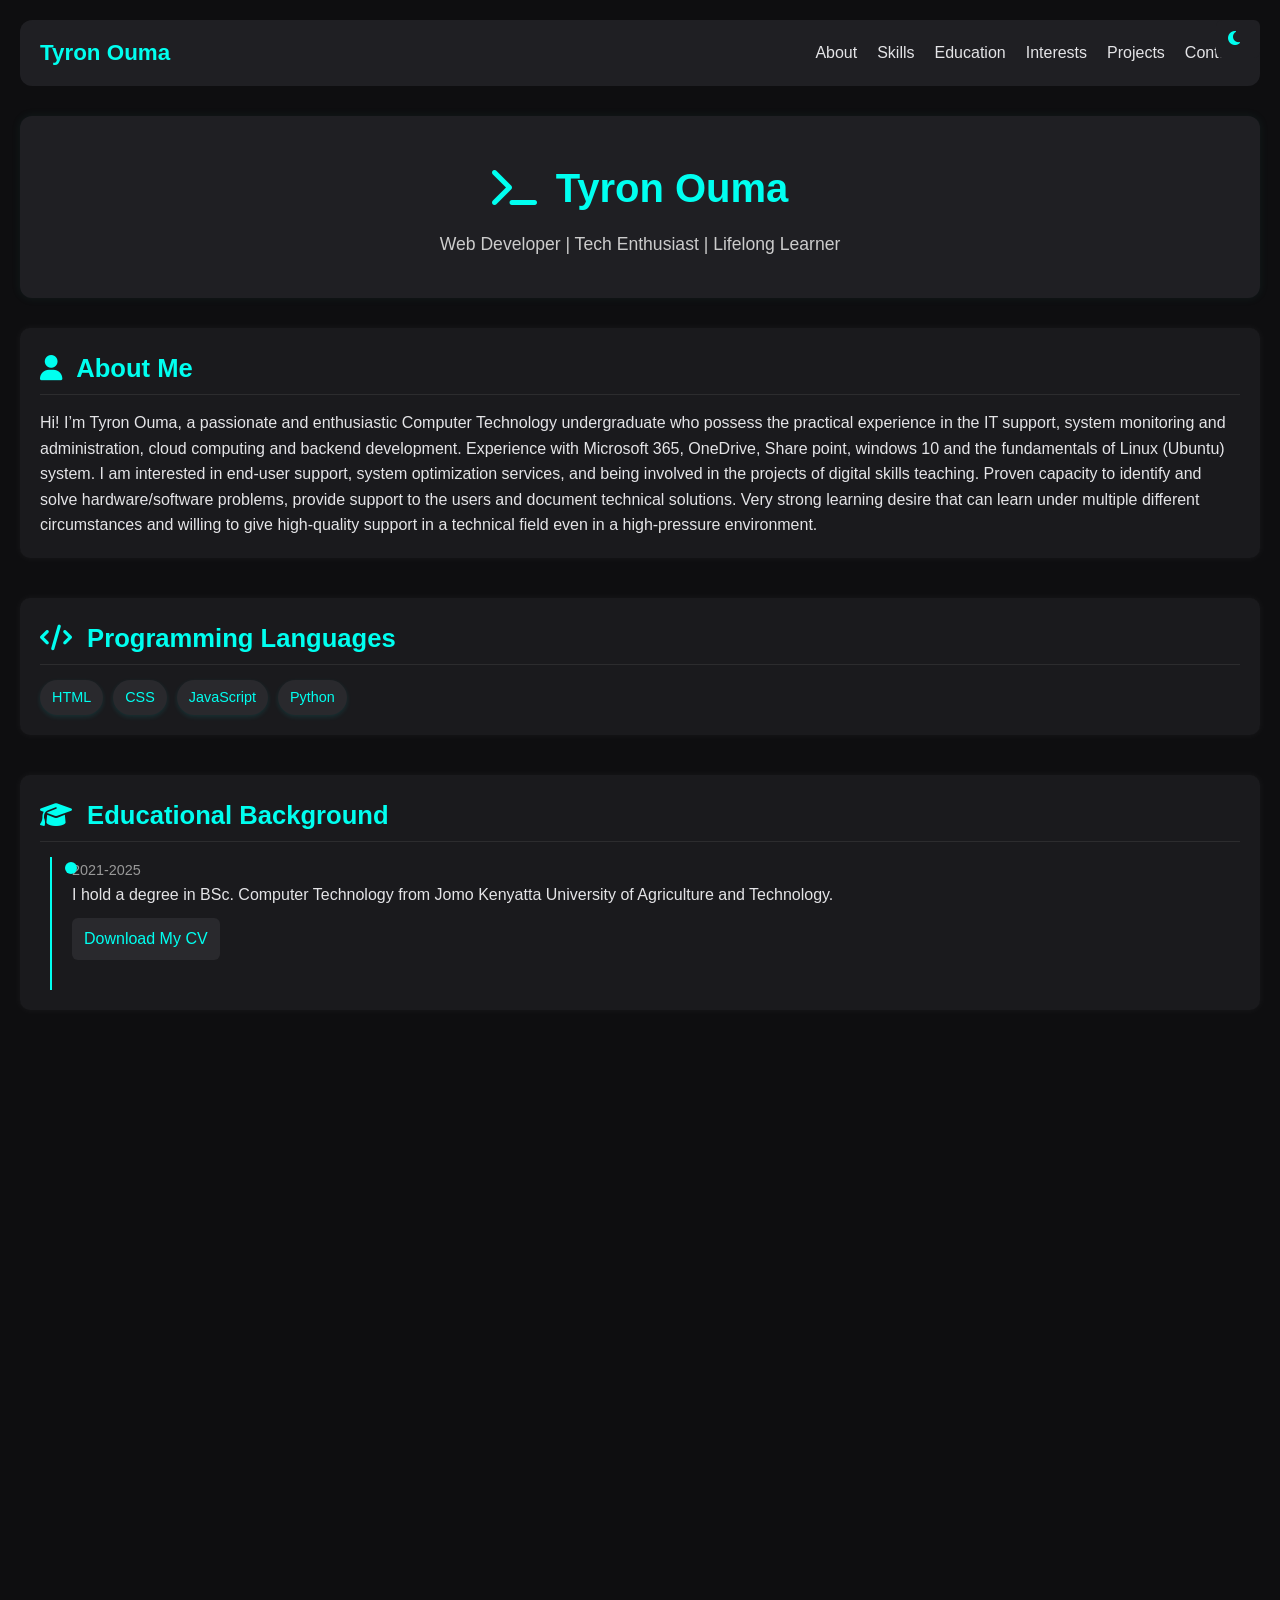
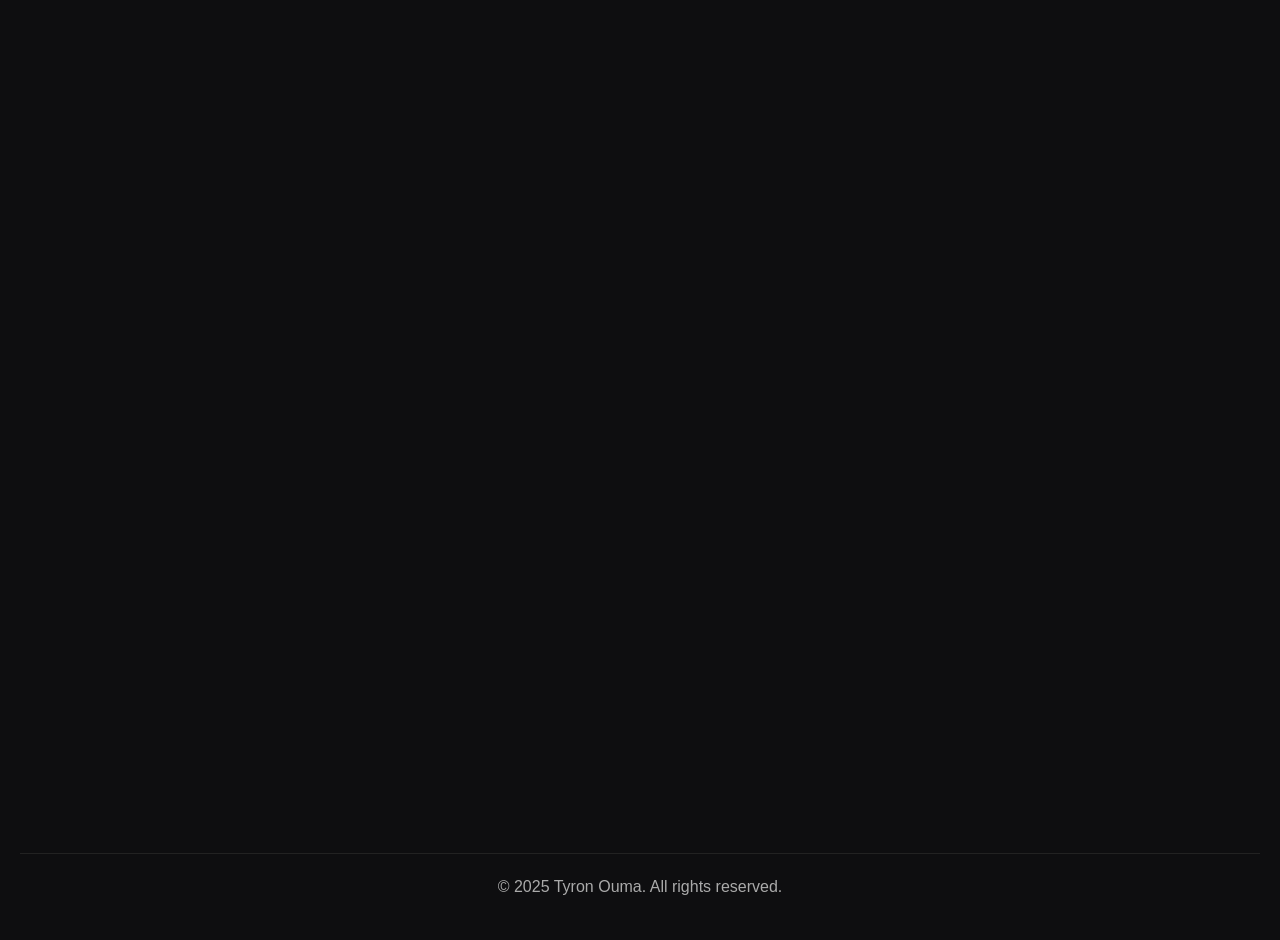
<file: index.html>
<!DOCTYPE html>
<html lang="en">
<head>
  <meta charset="UTF-8" />
  <meta name="viewport" content="width=device-width, initial-scale=1.0" />
  <title>My Portfolio</title>
  <link rel="stylesheet" href="portfolio2.css" />
  <link rel="icon" type="image/png" href="favicon.png" />
  <!-- Font Awesome CDN -->
<link
  rel="stylesheet"
  href="https://cdnjs.cloudflare.com/ajax/libs/font-awesome/6.5.0/css/all.min.css"
/>
</head>
<body>
  <button id="theme-toggle"><i class="fas fa-moon"></i></button>
  <!-- Navigation -->
<nav class="navbar">
  <div class="logo">Tyron Ouma</div>
  <input type="checkbox" id="toggle" />
  <label for="toggle" class="hamburger">&#9776;</label>
  <ul class="nav-links">
    <li><a href="#about">About</a></li>
    <li><a href="#skills">Skills</a></li>
    <li><a href="#education">Education</a></li>
    <li><a href="#interests">Interests</a></li>
    <li><a href="#projects">Projects</a></li>
    <li><a href="#contact">Contact</a></li>
  </ul>
</nav>


  <!-- Header -->
  <header>
    <h1><i class="fas fa-terminal"></i> Tyron Ouma</h1>
    <p>Web Developer | Tech Enthusiast | Lifelong Learner</p>
  </header>

  <!-- About Me -->
  <section id="about" class="reveal">
    <h2><i class="fas fa-user"></i> About Me</h2>
    <p>Hi! I’m Tyron Ouma, a passionate and enthusiastic Computer Technology undergraduate who possess the practical experience in the IT support, system monitoring and administration, cloud computing and backend development. 
      Experience with Microsoft 365, OneDrive, Share point, windows 10 and the fundamentals of Linux (Ubuntu) system. I am interested in end-user support, system optimization services, and being involved in the projects of digital skills teaching. Proven capacity to identify and solve hardware/software problems, provide support to the users and document technical solutions. Very strong learning desire that can learn under multiple different circumstances and willing to give high-quality support in a technical field even in a high-pressure environment.</p>
  </section>

  <!-- Programming Languages -->
  <section id="skills" class="reveal">
    <h2><i class="fas fa-code"></i> Programming Languages</h2>
    <div class="skills-badges">
      <span>HTML</span>
      <span>CSS</span>
      <span>JavaScript</span>
      <span>Python</span>
    </div>    
  </section>

  <!-- Education -->
  <section id="education" class="reveal">
    <h2><i class="fas fa-graduation-cap"></i> Educational Background</h2>
    <div class="timeline">
      <div class="timeline-item">
        <div class="timeline-dot"></div>
        <div class="timeline-content">
          <span class="timeline-date">      2021-2025 </span>
    <p>I hold a degree in BSc. Computer Technology from Jomo Kenyatta University of Agriculture and Technology.</p>
    <a href="assets/Tyron_Ouma_IT CV.pdf" target="_blank" download>Download My CV</a>
  </div>
</div>
<!-- Add more entries if needed -->
</div>
  </section>

  <!-- Interests -->
  <section id="interests" class="reveal">
    <h2><i class="fas fa-lightbulb"></i> Interests</h2>
    <ul>
      <li>Web Development</li>
      <li>Quantum Computing</li>
      <li>Fullstack Development</li>
      <li>Machine Learning</li>
      <!-- Customize to fit your story -->
    </ul>
  </section>

  <!-- Projects -->
  <section id="projects" class="reveal">
    <h2><i class="fas fa-project-diagram"></i> Projects</h2>
    <div class="project-card">
      <h3>Cleanzy – On-Demand Cleaning & E-commerce Platform</h3>
      <p>
        Cleanzy is a scalable, web-based platform that offers on-demand cleaning services combined with an integrated e-commerce system for cleaning products.
        Built with the MERN stack (<strong>MongoDB, Express.js, React, Node.js</strong>), it connects clients to professional cleaners and provides a seamless user experience with secure booking, real-time updates, and personalized service recommendations.
      </p>
      
      <p><strong>🚀 Features:</strong></p>
<div class="features-grid">
  <div><i class="fas fa-broom"></i> On-demand service bookings</div>
  <div><i class="fas fa-store"></i> E-commerce for supplies</div>
  <div><i class="fas fa-lock"></i> Secure authentication & payments</div>
  <div><i class="fas fa-clock"></i> Session timeout/cart persistence</div>
  <div><i class="fas fa-chart-line"></i> Admin dashboard & analytics</div>
</div>
  
      <a href="https://github.com/Bjajsv/Cleanzy-Platform" target="_blank">
        <i class="fas fa-external-link-alt"></i> View Project
      </a>
    </div>
  </section>

  <!-- Contact Form -->
  <section id="contact" class="reveal">
    <h2><i class="fas fa-envelope"></i> Contact Me</h2>
    <div class="contact-info" style="margin-bottom: 30px;">
      <p><i class="fas fa-user"></i> Tyron Ouma</p>
      <p><i class="fas fa-phone"></i> +254 740 594 684</p>
      <p><i class="fas fa-envelope"></i> <a href="mailto:tyronouma@example.com">Email: tyronouma@gmail.com</a></p>
      <p><i class="fab fa-github"></i> <a href="https://github.com/Bjajsv" target="_blank">Githug Profile: Bjajsv</a></p>
      <p><i class="fab fa-linkedin"></i> <a href="https://linkedin.com/in/tyronouma" target="_blank">LinkedIn Profile: Tyron Ouma</a></p>
    </div>
    <form action="https://formspree.io/f/xgvzzbdd" method="POST">
      <input type="hidden" name="_captcha" value="false">
      <input type="hidden" name="_next" value="https://your-site.netlify.app/thankyou.html">
      
      <label for="name">Name:</label>
      <input type="text" id="name" name="name" required />

      <label for="email">Email:</label>
      <input type="email" id="email" name="_replyto" required />

      <label for="message">Message:</label>
      <textarea id="message" name="message" required></textarea>

      <button type="submit">Send</button>
    </form>
  </section>

  <!-- Footer -->
  <footer>
    <p>© 2025 Tyron Ouma. All rights reserved.</p>
  </footer>
  <script>
    const reveals = document.querySelectorAll(".reveal");
    window.addEventListener("scroll", () => {
      for (let i = 0; i < reveals.length; i++) {
        const windowHeight = window.innerHeight;
        const revealTop = reveals[i].getBoundingClientRect().top;
        const revealPoint = 100;
  
        if (revealTop < windowHeight - revealPoint) {
          reveals[i].classList.add("active");
        } else {
          reveals[i].classList.remove("active");
        }
      }
    });
  </script>
  
  
</body>
</html>
</file>
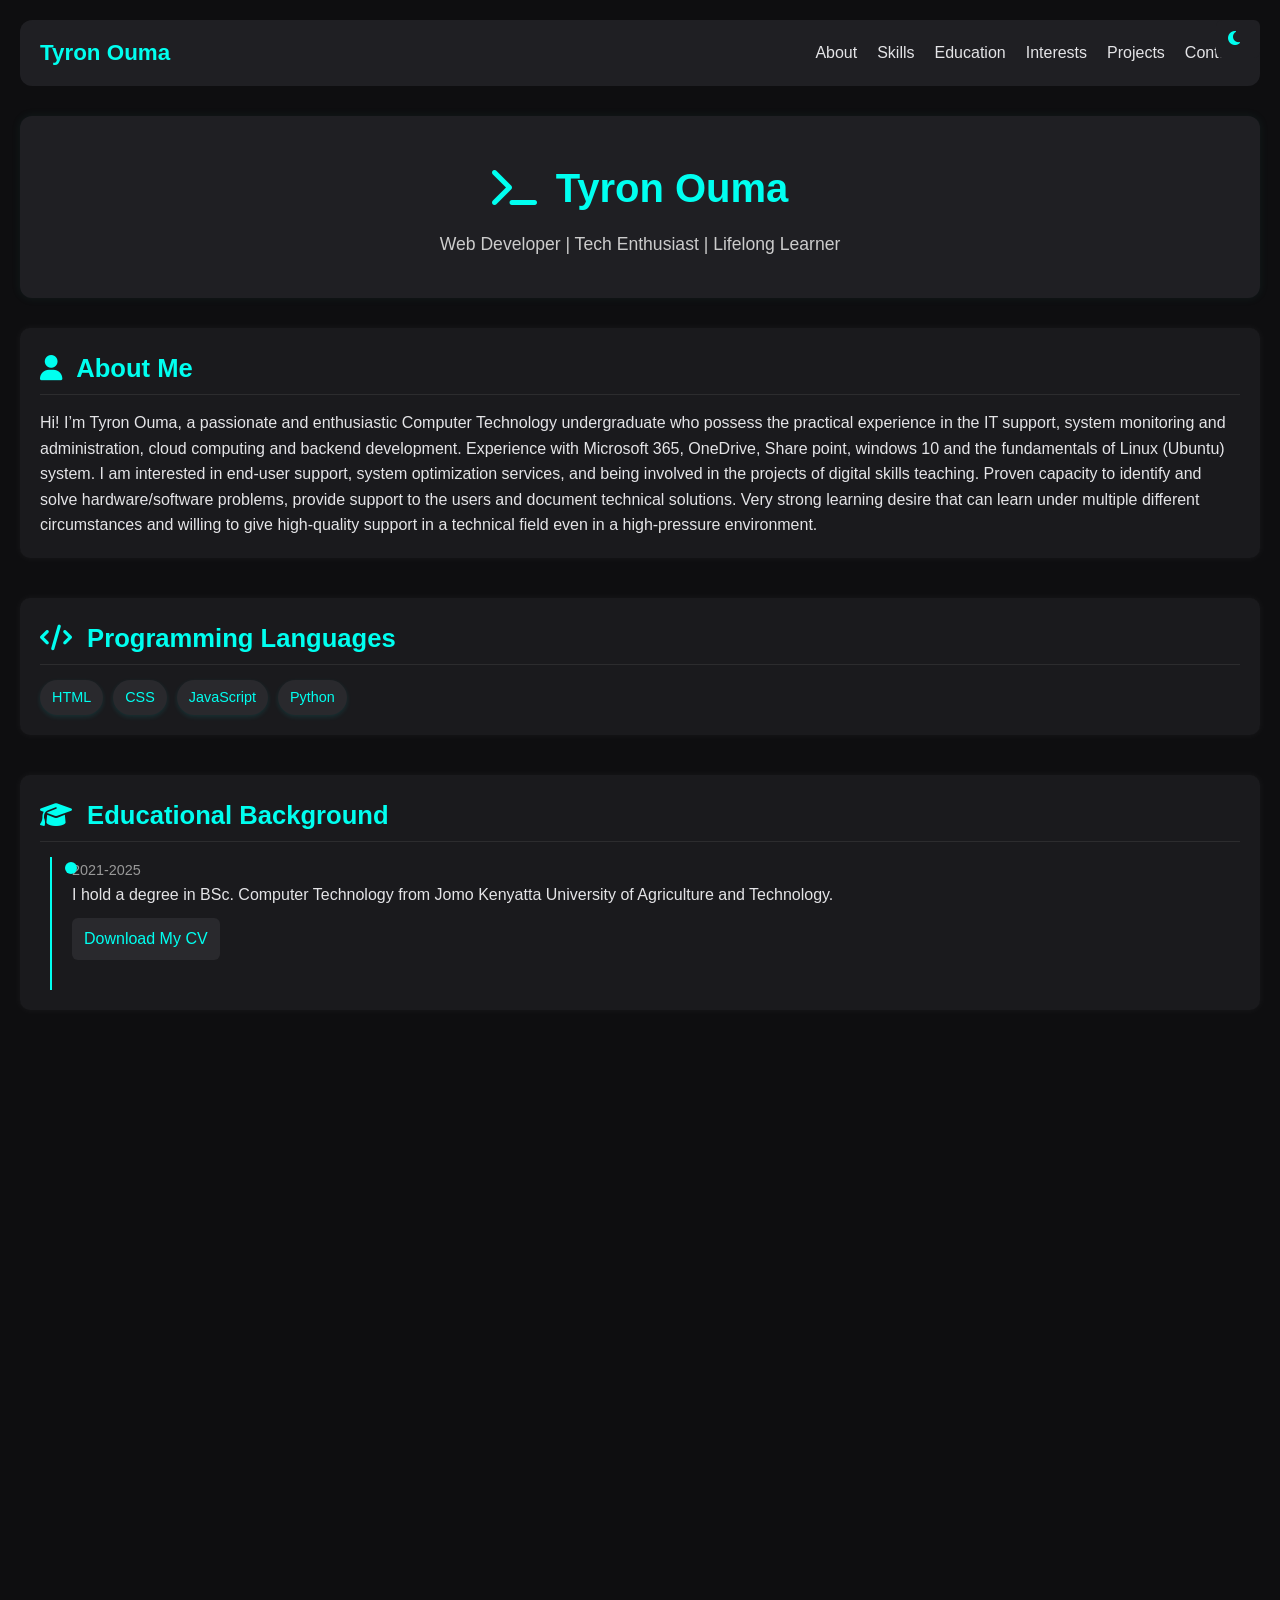
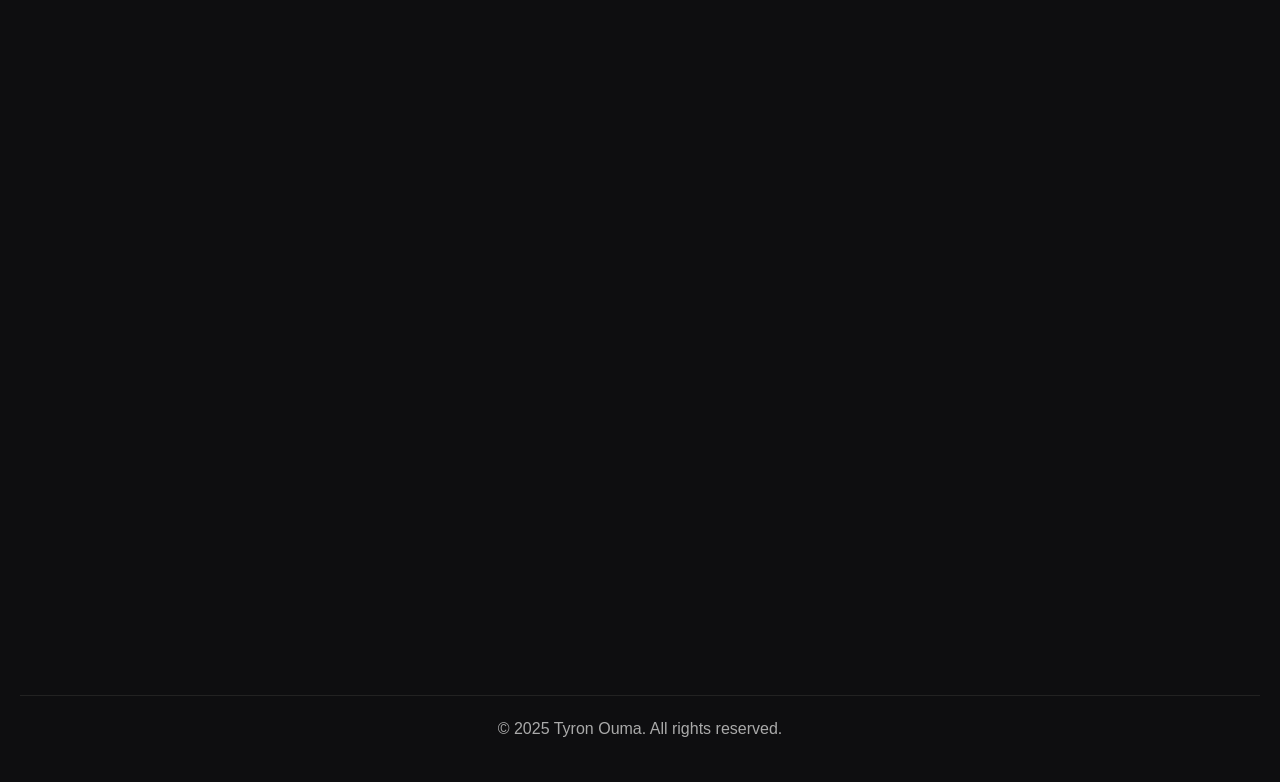
<file: portfolio.html>
<!DOCTYPE html>
<html lang="en">
<head>
  <meta charset="UTF-8" />
  <meta name="viewport" content="width=device-width, initial-scale=1.0" />
  <title>My Portfolio</title>
  <link rel="stylesheet" href="portfolio2.css" />
  <link rel="icon" type="image/png" href="favicon.png" />
  <!-- Font Awesome CDN -->
<link
  rel="stylesheet"
  href="https://cdnjs.cloudflare.com/ajax/libs/font-awesome/6.5.0/css/all.min.css"
/>
</head>
<body>
  <button id="theme-toggle"><i class="fas fa-moon"></i></button>
  <!-- Navigation -->
<nav class="navbar">
  <div class="logo">Tyron Ouma</div>
  <input type="checkbox" id="toggle" />
  <label for="toggle" class="hamburger">&#9776;</label>
  <ul class="nav-links">
    <li><a href="#about">About</a></li>
    <li><a href="#skills">Skills</a></li>
    <li><a href="#education">Education</a></li>
    <li><a href="#interests">Interests</a></li>
    <li><a href="#projects">Projects</a></li>
    <li><a href="#contact">Contact</a></li>
  </ul>
</nav>


  <!-- Header -->
  <header>
    <h1><i class="fas fa-terminal"></i> Tyron Ouma</h1>
    <p>Web Developer | Tech Enthusiast | Lifelong Learner</p>
  </header>

  <!-- About Me -->
  <section id="about" class="reveal">
    <h2><i class="fas fa-user"></i> About Me</h2>
    <p>Hi! I’m Tyron Ouma, a passionate and enthusiastic Computer Technology undergraduate who possess the practical experience in the IT support, system monitoring and administration, cloud computing and backend development. 
      Experience with Microsoft 365, OneDrive, Share point, windows 10 and the fundamentals of Linux (Ubuntu) system. I am interested in end-user support, system optimization services, and being involved in the projects of digital skills teaching. Proven capacity to identify and solve hardware/software problems, provide support to the users and document technical solutions. Very strong learning desire that can learn under multiple different circumstances and willing to give high-quality support in a technical field even in a high-pressure environment.</p>
  </section>

  <!-- Programming Languages -->
  <section id="skills" class="reveal">
    <h2><i class="fas fa-code"></i> Programming Languages</h2>
    <div class="skills-badges">
      <span>HTML</span>
      <span>CSS</span>
      <span>JavaScript</span>
      <span>Python</span>
    </div>    
  </section>

  <!-- Education -->
  <section id="education" class="reveal">
    <h2><i class="fas fa-graduation-cap"></i> Educational Background</h2>
    <div class="timeline">
      <div class="timeline-item">
        <div class="timeline-dot"></div>
        <div class="timeline-content">
          <span class="timeline-date">      2021-2025 </span>
    <p>I hold a degree in BSc. Computer Technology from Jomo Kenyatta University of Agriculture and Technology.</p>
    <a href="assets/Tyron_Ouma_IT CV.pdf" target="_blank" download>Download My CV</a>
  </div>
</div>
<!-- Add more entries if needed -->
</div>
  </section>

  <!-- Interests -->
  <section id="interests" class="reveal">
    <h2><i class="fas fa-lightbulb"></i> Interests</h2>
    <ul>
      <li>Web Development</li>
      <li>Quantum Computing</li>
      <li>Fullstack Development</li>
      <li>Machine Learning</li>
      <!-- Customize to fit your story -->
    </ul>
  </section>

  <!-- Projects -->
  <section id="projects" class="reveal">
    <h2><i class="fas fa-project-diagram"></i> Projects</h2>
    <div class="project-card">
      <h3>Cleanzy – On-Demand Cleaning & E-commerce Platform</h3>
      <p>
        Cleanzy is a scalable, web-based platform that offers on-demand cleaning services combined with an integrated e-commerce system for cleaning products.
        Built with the MERN stack (<strong>MongoDB, Express.js, React, Node.js</strong>), it connects clients to professional cleaners and provides a seamless user experience with secure booking, real-time updates, and personalized service recommendations.
      </p>
      
      <p><strong>🚀 Features:</strong></p>
<div class="features-grid">
  <div><i class="fas fa-broom"></i> On-demand service bookings</div>
  <div><i class="fas fa-store"></i> E-commerce for supplies</div>
  <div><i class="fas fa-lock"></i> Secure authentication & payments</div>
  <div><i class="fas fa-clock"></i> Session timeout/cart persistence</div>
  <div><i class="fas fa-chart-line"></i> Admin dashboard & analytics</div>
</div>
  
      <a href="https://github.com/Bjajsv/Cleanzy-Platform" target="_blank">
        <i class="fas fa-external-link-alt"></i> View Project
      </a>
    </div>
  </section>

  <!-- Contact Form -->
  <section id="contact" class="reveal">
    <h2><i class="fas fa-envelope"></i> Contact Me</h2>
    <form action="https://formspree.io/f/your-form-id" method="POST">
      <label for="name">Name:</label>
      <input type="text" id="name" name="name" required />

      <label for="email">Email:</label>
      <input type="email" id="email" name="_replyto" required />

      <label for="message">Message:</label>
      <textarea id="message" name="message" required></textarea>

      <button type="submit">Send</button>
    </form>
  </section>

  <!-- Footer -->
  <footer>
    <p>© 2025 Tyron Ouma. All rights reserved.</p>
  </footer>
  <script>
    const reveals = document.querySelectorAll(".reveal");
    window.addEventListener("scroll", () => {
      for (let i = 0; i < reveals.length; i++) {
        const windowHeight = window.innerHeight;
        const revealTop = reveals[i].getBoundingClientRect().top;
        const revealPoint = 100;
  
        if (revealTop < windowHeight - revealPoint) {
          reveals[i].classList.add("active");
        } else {
          reveals[i].classList.remove("active");
        }
      }
    });
  </script>
  
  
</body>
</html>
</file>
<file: portfolio2.css>
/* Reset & Base Styling */
* {
    margin: 0;
    padding: 0;
    box-sizing: border-box;
  }
  
  html {
    scroll-behavior: smooth;
  }    
  body {
    font-family: 'Segoe UI', Tahoma, Geneva, Verdana, sans-serif;
    background-color: #0e0e10;
    color: #e4e4e7;
    line-height: 1.6;
    padding: 20px;
  }
  
  /* Header */
  header {
    text-align: center;
    padding: 40px 20px;
    background: #1f1f23;
    border-radius: 12px;
    margin-bottom: 30px;
    box-shadow: 0 0 10px rgba(49, 148, 126, 0.1);
  }
  
  header h1 {
    font-size: 2.5em;
    color: #00fff0;
    margin-bottom: 10px;
  }
  
  header p {
    font-size: 1.1em;
    color: #ccc;
  }
  
  /* Sections */
  section {
    margin-bottom: 40px;
    padding: 20px;
    background: #1a1a1d;
    border-radius: 10px;
    box-shadow: 0 0 8px rgba(255, 255, 255, 0.05);
  }
  
  section h2 {
    color: #00fff0;
    margin-bottom: 15px;
    font-size: 1.6em;
    border-bottom: 1px solid #2c2c2e;
    padding-bottom: 5px;
  }
  
  ul {
    list-style: square inside;
    padding-left: 10px;
  }
  
  a {
    color: #00fff0;
    text-decoration: none;
    transition: color 0.3s ease;
  }
  
  a:hover {
    color: #ff8c42;
  }
  
  /* Projects */
  #projects div {
    margin-bottom: 20px;
    padding: 10px;
    background: #29292d;
    border-radius: 8px;
  }
  
  /* Contact Form */
  form {
    display: flex;
    flex-direction: column;
  }
  
  input, textarea {
    padding: 10px;
    margin-bottom: 15px;
    border: none;
    border-radius: 6px;
    background: #2e2e32;
    color: #fff;
    font-size: 1em;
  }
  
  input::placeholder, textarea::placeholder {
    color: #999;
  }
  
  button {
    background: #00fff0;
    color: #000;
    border: none;
    padding: 12px;
    font-size: 1em;
    border-radius: 6px;
    cursor: pointer;
    transition: background 0.3s ease;
  }
  
  button:hover {
    background: #ff8c42;
    color: #fff;
  }
  
  /* Footer */
  footer {
    text-align: center;
    padding: 20px;
    color: #aaa;
    border-top: 1px solid #222;
    margin-top: 40px;
  }
 /* ---------- Responsive Design ---------- */
@media (max-width: 768px) {
    body {
      padding: 10px;
    }
  
    header h1 {
      font-size: 1.8em;
    }
  
    header p {
      font-size: 1em;
    }
  
    section {
      padding: 15px;
      margin-bottom: 25px;
    }
  
    section h2 {
      font-size: 1.3em;
    }
  
    ul {
      padding-left: 5px;
    }
  
    input, textarea, button {
      font-size: 0.95em;
    }
  
    footer {
      font-size: 0.9em;
    }
  }
  
  @media (max-width: 480px) {
    header h1 {
      font-size: 1.5em;
    }
  
    header p {
      font-size: 0.9em;
    }
  
    section h2 {
      font-size: 1.2em;
    }
  
    button {
      padding: 10px;
    }
  
    form {
      width: 100%;
    }
  
    input, textarea {
      width: 100%;
    }
  }
   /* ---------- Navbar ---------- */
.navbar {
  display: flex;
  align-items: center;
  justify-content: space-between;
  background: #1f1f23;
  padding: 15px 20px;
  border-radius: 12px;
  margin-bottom: 30px;
  position: sticky;
  top: 0;
  z-index: 1000;
  position: relative;
}
@media (max-width: 768px) {
  header {
    margin-top: 20px;
  }
}

.navbar .logo {
  color: #00fff0;
  font-size: 1.4em;
  font-weight: bold;
}

.nav-links {
  list-style: none;
  display: flex;
  gap: 20px;
}

.nav-links li a {
  color: #e4e4e7;
  text-decoration: none;
  font-weight: 500;
  transition: color 0.3s;
}

.nav-links li a:hover {
  color: #ff8c42;
}

/* Hamburger (mobile only) */
.hamburger {
  display: none;
  font-size: 1.8em;
  color: #00fff0;
  cursor: pointer;
}

#toggle {
  display: none;
}

/* ---------- Responsive Navbar ---------- */
@media (max-width: 768px) {
  .nav-links {
    position: absolute;
    top: 60px;
    left: 0;
    background: #1a1a1d;
    width: 100%;
    flex-direction: column;
    align-items: center;
    display: none;
    padding: 20px 0;
  }

  .nav-links li {
    margin: 10px 0;
  }

  #toggle:checked ~ .nav-links {
    display: flex;
  }

  .hamburger {
    display: block;
  }
}
i {
  margin-right: 8px;
  color: #00fff0;
}
a[download] {
  display: inline-block;
  margin-top: 10px;
  padding: 10px 14px;
  background: #29292d;
  border-radius: 6px;
  color: #00fff0;
  font-weight: 500;
  transition: background 0.3s ease;
}

a[download]:hover {
  background: #ff8c42;
  color: #fff;
}
/* Keyframes for fade-in */
@keyframes fadeInUp {
  from {
    opacity: 0;
    transform: translateY(20px);
  }
  to {
    opacity: 1;
    transform: translateY(0);
  }
}

/* Base hidden state */
.reveal {
  opacity: 0;
  transform: translateY(20px);
  transition: all 0.6s ease;
}

/* When element is visible */
.reveal.active {
  animation: fadeInUp 0.8s ease forwards;
}

.project-card {
  background: #29292d;
  padding: 20px;
  border-radius: 8px;
  margin-bottom: 20px;
}

.project-card h3 {
  color: #00fff0;
  margin-bottom: 10px;
}

.project-card ul {
  list-style-type: disc;
  padding-left: 20px;
  margin-top: 10px;
  margin-bottom: 10px;
}

.project-card ul li {
  margin-bottom: 6px;
}
.timeline {
  display: flex;
  flex-direction: column;
  position: relative;
  margin-left: 10px;
  border-left: 2px solid #00fff0;
  padding-left: 20px;
}

.timeline-item {
  margin-bottom: 30px;
  position: relative;
}

.timeline-dot {
  width: 12px;
  height: 12px;
  background: #00fff0;
  border-radius: 50%;
  position: absolute;
  left: -7px;
  top: 5px;
}

.timeline-content h3 {
  margin-bottom: 5px;
  color: #00fff0;
}

.timeline-content .timeline-date {
  font-size: 0.9em;
  color: #999;
}

.timeline-content a {
  display: inline-block;
  margin-top: 10px;
  color: #00fff0;
  padding: 8px 12px;
  background: #29292d;
  border-radius: 6px;
  transition: 0.3s ease;
}

.timeline-content a:hover {
  background: #ff8c42;
  color: #fff;
}
.features-grid {
  display: grid;
  grid-template-columns: repeat(auto-fit, minmax(240px, 1fr));
  gap: 12px;
  margin: 15px 0;
}

.features-grid div {
  background: #29292d;
  border-radius: 6px;
  padding: 10px 14px;
  display: flex;
  align-items: center;
  gap: 10px;
  font-size: 0.95em;
  color: #e4e4e7;
}
#theme-toggle {
  position: fixed;
  top: 20px;
  right: 20px;
  background: #1f1f23;
  color: #00fff0;
  border: none;
  padding: 10px 12px;
  border-radius: 6px;
  cursor: pointer;
  z-index: 1001;
}
.skills-badges {
  display: flex;
  flex-wrap: wrap;
  gap: 10px;
}

.skills-badges span {
  background: #29292d;
  color: #00fff0;
  padding: 6px 12px;
  border-radius: 20px;
  font-size: 0.9em;
  box-shadow: 0 2px 5px rgba(0, 255, 255, 0.1);
}
</file>
